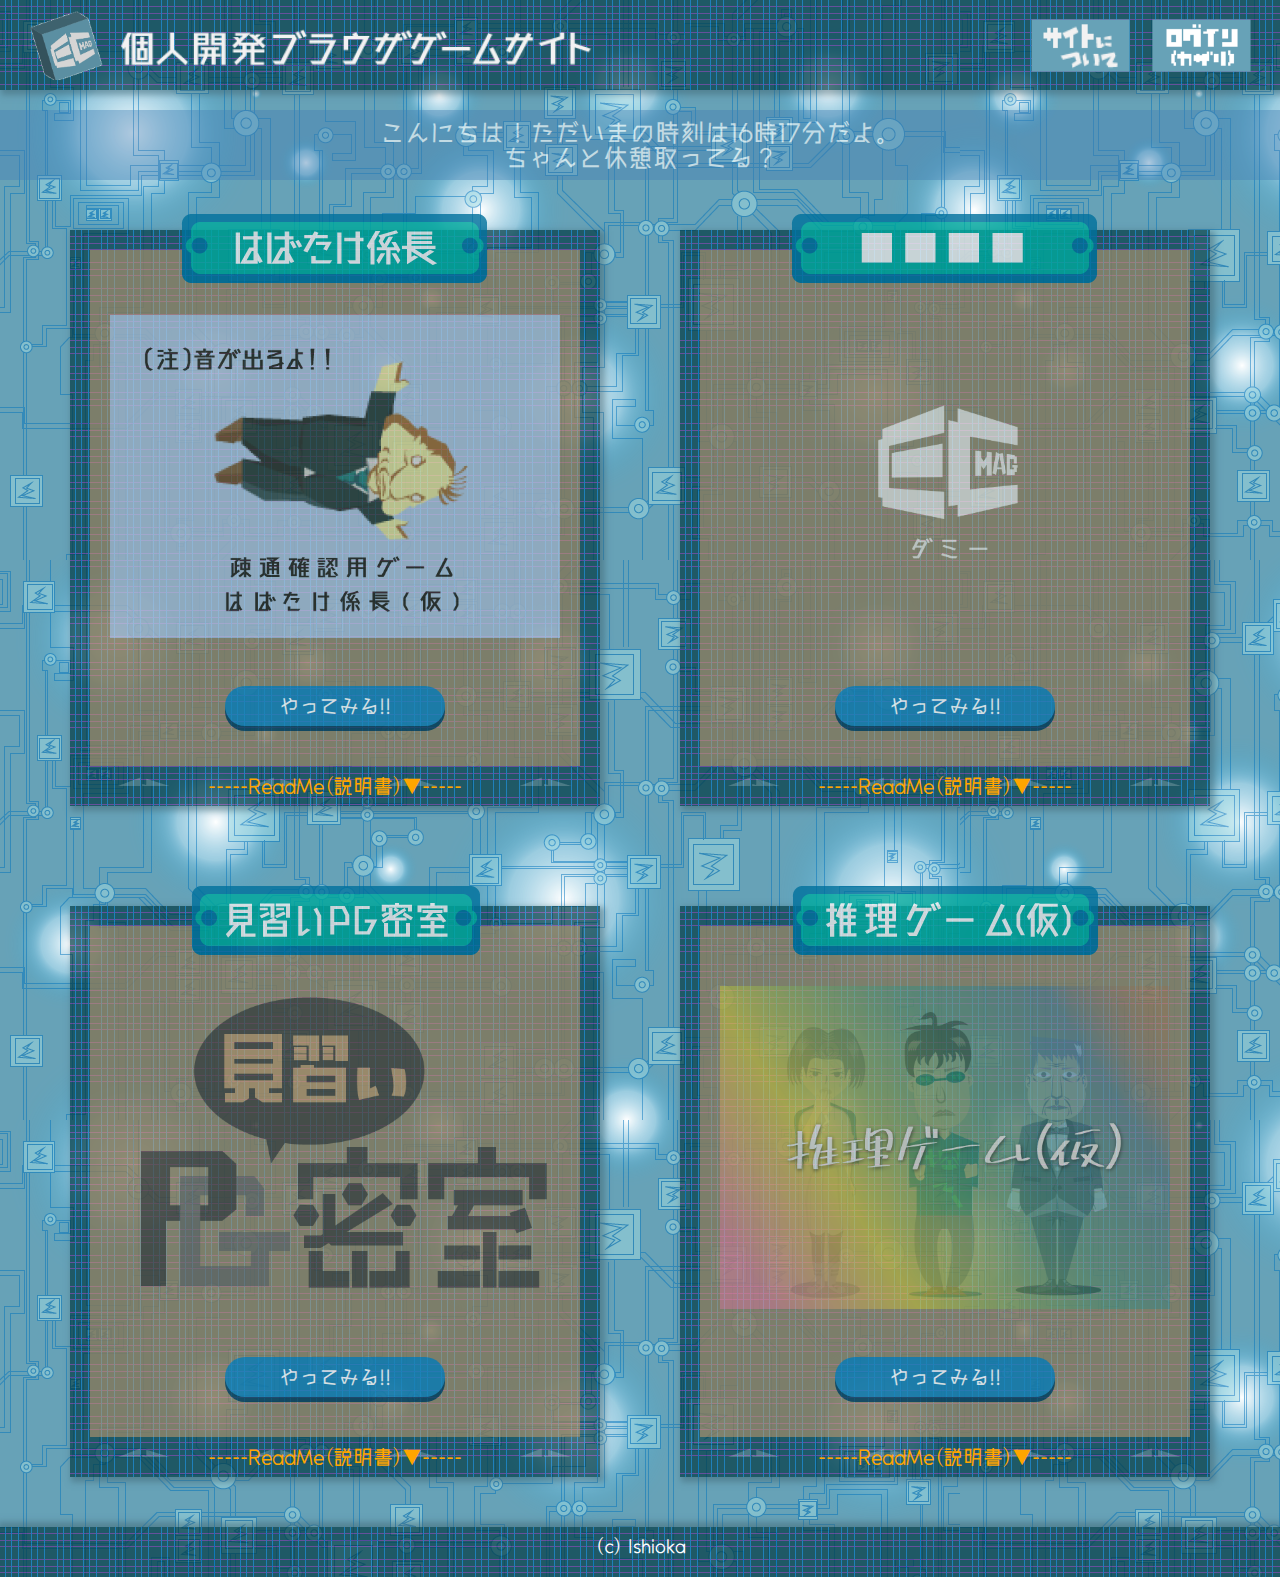
<file: index.html>
<!DOCTYPE html>
<html lang="ja" dir="ltr">
  <head>
    <!-- 文字コードの指定 -->
    <meta charset="utf-8">
    <!-- IEでも表示可能にする呪文。 -->
    <meta http-equiv="X-UA-Compatible" content="IE=edge">
    <!-- サイト製作者の名前 -->
    <meta name="author" content="IshiOka">
    <!-- タブに表示されるページ名 -->
    <title>E-EMAGE|個人開発ゲームサイト</title>
    <!-- 検索結果に表示される。サイト説明 -->
    <meta name="description" content="個人開発のノベルゲームの閲覧サイトです。
    完全無料で利用できます。ティラノスクリプトで作成しています。">
    <!-- タブに表示されるファビコン(画像) -->
    <link rel="shortcut icon" href="favicon.ico">
    <link rel="apple-touch-icon" href="apple-touch-icon.png" sizes="180x180">
    <link rel="icon" href="android-touch-icon.png" sizes="192x192">
    <!-- オーサムフォント読み込み -->
    <link rel="stylesheet" href="https://use.fontawesome.com/releases/v5.6.3/css/all.css">
    <!-- スタイルシート読み込み -->
    <link rel="stylesheet" href="css/style.css">
    <meta name="viewport" content="width=device-width,intial-scale=1.0">
    <!-- responsive.cssの読み込みviewportより下に表記すること -->
    <link rel="stylesheet" href="css/responsive1000.css">
    <link rel="stylesheet" href="css/responsive600.css">
    <script src="https://ajax.googleapis.com/ajax/libs/jquery/2.1.4/jquery.min.js"></script>
  </head>
  <body>
    <div class="body1">
      <div class="body2">
      <header>
        <div class="headrLeft">
          <a href="#"><img id="eemageT_logo" src="img/logo_3d_2.gif" alt="logo"></a>
          <img id="eemageT" src="img/sitetitile.png" alt="title">
          <img id="eemageT2" src="img/titleburauza2.png" alt="title">
        </div>
        <div class="headrRight">
          <img id="siteInfo" class="button" src="img/siteInfo.png" alt="siteInfo">
          <img id="loginDummy" class="button" src="img/loginkazari.png" alt="loginDummy">
          <img id="humberger" src="img/humberger.png" alt="humberger">
        </div>
      </header>
      <div class="headerUnderspace">
      </div>
      <div class="smartMenu">
        <p id="smartSiteInfo">当サイトについて</p>
        <p id="smartLoginDummy">ログイン(ダミー)</p>
      </div>
      <div id="people">おはよう
        <!-- <img id="peopleP" src="img/people.png" alt="人"> -->
      </div>
      <!-- ゲーム枠 -->
      <div id="login-modal" class="login-modal-wrapper">
        <div class="modal">
          <div id="login-form">
            <!-- 閉じるボタンはawesomeボタンで対応 -->
            <div class="return-btn">
              <i class="fas fa-times-circle"></i>
            </div>
            <h2>ログインは不要だよ!!</h2>
            <p>幅広いユーザーの皆様にご利用いただくため<br>ログイン不要でご利用いただけますよ!</p>
            <form action="#">
              <input class="form-control" type="text" placeholder="ここに文字を入れても">
              <input class="form-control" type="password" placeholder="特に意味はない">
            </form>
          </div>
        </div>
      </div>
      <div id="siteInfo-modal" class="login-modal-wrapper">
        <div class="modal">
          <div class="return-btn">
            <i class="fas fa-times-circle"></i>
          </div>
          <div id="siteInfo-setence">
            <h2>当サイトについて</h2>
            <p>ようこそ、いらっしゃいました!!<br>
              ここは低予算の個人開発<br>
              ブラウザゲームサイトです<br>
              拙い出来のゲームをどんどん作ってやろう！<br>
              そして暇つぶしにどんどん遊んでもらおう！<br>
              という、見栄を張らないスタイルで<br>
              日々色んなゲームツールを研究中です。<br>
              どうぞごゆっくり<br>
              </p>
          </div>
        </div>
      </div>

      <div class="caseX">
        <div class="frame1">
          <div class="frame2">
            <div class="container">
              <img class="subheading" src="img/habatakehead.png" alt="はばたけ係長">
              <div class="gameP3"></div>
              <a href="game/gameframe.html"><div class="startBtn btnMessage">
                やってみる!!
              </div></a>
            </div>
              <div class="instructions">
                <div class="readme">-----ReadMe(説明書)▼-----</div>
                <div class="readmeClose">-------閉じる▲-------</div>
                  <div class="Sentence">
                    <h1>ジャンル</h1>
                    <p>クリックゲーム</p>
                    <h1>ゲーム内容</h1>
                    <p>疎通確認用ゲーム<br>
                    クリックして係長をはばたかせ続けましょう</p>
                    <h1>あらすじ</h1>
                    <p>疎通確認用ゲームです<br>
                    たわいもないゲームです。たわいもないゲームです。<br>
                    たわいもないゲームです。たわいもないゲームです。<br>
                    たわいもないゲームです。たわいもないゲームです。<br>
                    たわいもないゲームです。たわいもないゲームです。</p>
                  </div>
              </div>
            </div>
        </div>
        <div class="frame1">
          <div class="frame2">
            <div class="container">
              <img class="subheading" src="img/dami_head.png" alt="ダミー">
              <div class="gameP4"></div>
              <a href="#"><div class="startBtn btnMessage">
                やってみる!!
              </div></a>
            </div>
              <div class="instructions">
                <div class="readme">-----ReadMe(説明書)▼-----</div>
                <div class="readmeClose">-------閉じる▲-------</div>
                <div class="Sentence">
                  <h1>ジャンル</h1>
                  <p>クリックゲーム</p>
                  <h1>ゲーム内容</h1>
                  <p>ダミーダミーダミー<br>
                  ダミーダミーダミーダミー</p>
                  <h1>あらすじ</h1>
                  <p>ダミーダミーダミー<br>
                  ダミーダミーダミーダミーダミーダミーダミーダミー<br>
                  ダミーダミーダミーダミーダミーダミーダミーダミー<br>
                  ダミーダミーダミーダミーダミーダミーダミーダミー<br>
                  ダミーダミーダミーダミーダミーダミーダミーダミー</p>
                </div>
            </div>
          </div>
        </div>
      </div>
      <div class="caseX">
        <div class="frame1">
          <div class="frame2">
            <div class="container">
              <img class="subheading" src="img/PG_title.png" alt="見習いPG密室">
              <div class="gameP"></div>
              <a href="https://ranpokogoro.github.io/pgLock/"><div class="startBtn btnMessage">
                やってみる!!
              </div></a>
            </div>
              <div class="instructions">
                <div class="readme">-----ReadMe(説明書)▼-----</div>
                <div class="readmeClose">-------閉じる▲-------</div>
                <div class="Sentence">
                  <h1>ジャンル</h1>
                  <p>ノベル＆クイズゲーム</p>
                  <h1>ゲーム内容</h1>
                  <p>主人公、東京子視点で繰り広げられる<br>
                  ノベル＆クイズゲームです。クイズはjavascriptの初歩的な内容です。</p>
                  <h1>あらすじ</h1>
                  <p>東京子(ひがしきょうこ)はPG教室に通い始めて早2週間。<br>
                  今日も気合を入れて教室にやってきたけれど、<br>
                  生徒と講師陣が謎の失踪を遂げていた…<br>
                </div>
            </div>
          </div>
        </div>
        <div class="frame1">
          <div class="frame2">
            <div class="container">
              <img class="subheading" src="img/suirigame.png" alt="推理ゲーム(仮)">
              <div class="gameP2"></div>
              <a href="#"><div class="startBtn btnMessage">
                やってみる!!
              </div></a>
            </div>
              <div class="instructions">
                <div class="readme">-----ReadMe(説明書)▼-----</div>
                <div class="readmeClose">-------閉じる▲-------</div>
                <div class="Sentence">
                  <h1>ジャンル</h1>
                  <p>推理ノベルゲーム</p>
                  <h1>ゲーム内容</h1>
                  <p>条件分岐の複数ゲームオーバー画面の作成中<br>
                  開発中...開発中...開発中...開発中...開発中..</p>
                  <h1>あらすじ</h1>
                  <p>開発中...開発中...開発中...開発中...開発中...開発中...<br>
                  開発中...開発中...開発中...開発中...開発中...開発中...<br>
                  開発中...開発中...開発中...開発中...開発中...開発中...<br>
                  開発中...開発中...開発中...開発中...開発中...開発中...<br>
                  開発中...開発中...開発中...開発中...開発中...開発中...</p>
                </div>
              </div>
          </div>
        </div>
      </div>
      <footer>
        <p>(c) Ishioka</p>
      </footer>
    </div>
  </div>
  <script src="js/jQ.js"></script>
  </body>
</html>
</file>
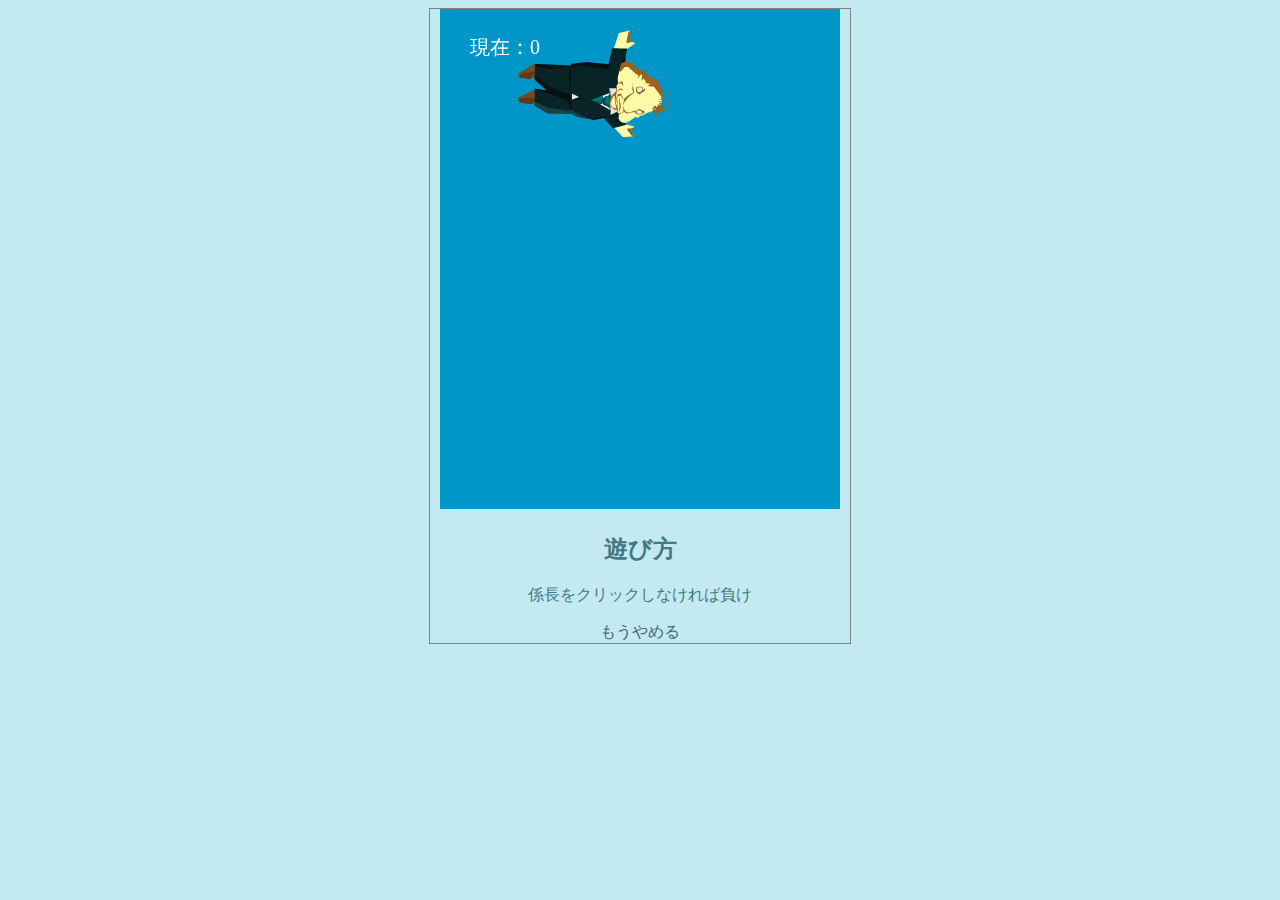
<file: game/gameframe.html>
﻿<!DOCTYPE html PUBLIC "-//W3C//DTD HTML 4.01//EN" "http://www.w3.org/TR/html4/strict.dtd">
<html lang="ja">
<head>
<meta charset="utf-8">
<meta name="viewport" content="width=500px,user-scalable=no">
<meta name="apple-mobile-web-app-capable" content="yes">
<meta name="apple-mobile-web-app-status-bar-style" content="black-translucent">
<title>頑張れニュウドウカジカ係長</title>


<style type="text/css">
a:link{text-decoration: none; color:#45667a;}

body {
    background-color:#c2eaf0;
    color: #467880;

}
</style>

</head>

<body>

<center>
<div style="border:1px solid gray; width:420px;">

<iframe src="game.html" width=" 400" height="500" scrolling="no" marginwidth="0" marginheight="0" frameborder="0" style="border:none;"></iframe>

<h2>遊び方</h2>
<p>係長をクリックしなければ負け</p>
<!-- <h2></h2>
<a href="http://～～～～">借りたところを書く</a><br> -->

<a href="../index.html">もうやめる</a>
</div>
</center>
</body>
</html>
</file>
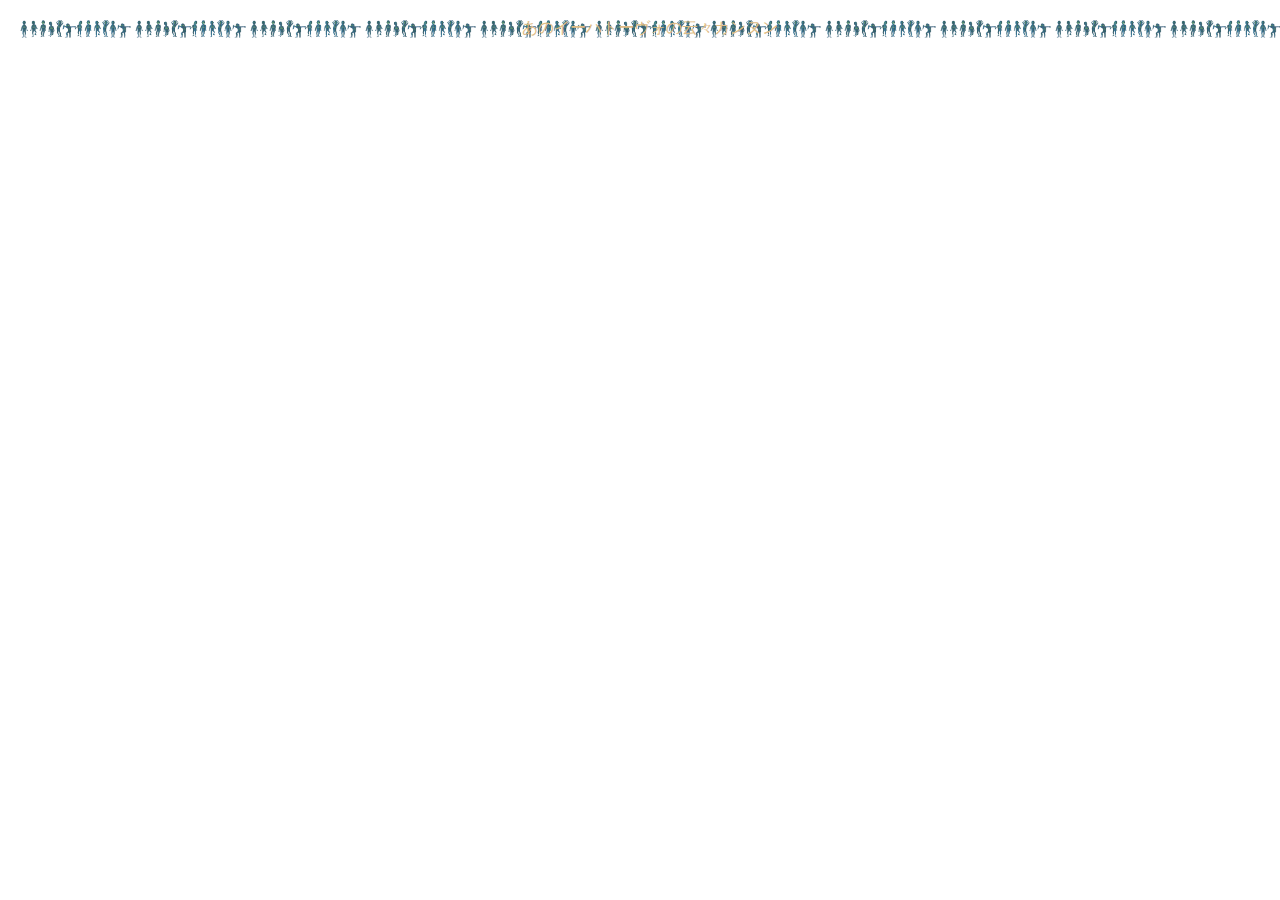
<file: other/tekito.html>
<!DOCTYPE html>
<html lang="ja" dir="ltr">
  <head>
    <meta charset="utf-8">
    <title></title>
    <link rel="stylesheet" href="asobi.css">
    <script type="text/javascript" src="hoge.js"></script>
  </head>
  <body>
    <div class="wrapper">
      <div class="peace1">
        <p>あのイーハトーヴォの云々カンヌン</p>
      </div>
    </div>
  </body>
</html>
</file>
<file: css/style.css>
@font-face {
	font-family: 'Makinas-4-Flat';
	src: url(../ff/Makinas-4-Flat.otf);
}
body {
  font-family: 'Makinas-4-Flat';
  src: url(../ff/Makinas-4-Flat.otf);
  background-color: #67A2B7;
  margin: 0px;
}
.body1 {
	background-repeat: repeat;
	background-image: url(../img/light.png);
	animation: bg-slider1 30s linear infinite;
	margin: 0px;
}
/* @keyframes 変数名で上記のアニメーションを設定 */
@keyframes bg-slider1 {
	from { background-position: 0 0;
  }
    to { background-position: -3500px 1000px;
     }
}
  .body2 {
		background-repeat: repeat;
    background-image: url(../img/sitebody_code_wide.png);
		animation: bg-slider2 50s linear infinite;
    margin: 0px;
  }
	@keyframes bg-slider2 {
		from { background-position: 0 0;
		}
		to { background-position: 1000px 0px;
		}
	}
  .button {
    height: 70px;
    cursor: pointer;
    padding: 0;
    margin: 0;
  }
  .button:hover {
    /* transition: 対象 時間;でアニメーション */
    transition: all 1.5s;
    opacity: 0.6;
    background-color: rgba(0, 255, 255, 0.5);
  }
  header {
    background-image: url(../img/backcolor.png);
    height: 70px;
    padding: 10px;
    width: 100%;
    display: flex;
    justify-content: space-between;
    position: fixed;
    top: 0;
    z-index: 10;
    /* box-shadow: 3px 3px 6px -2px #555,
    3px 3px 8px rgba(255,255,255,0.8) inset; */
    /* box-shadow: 左右の向きpx  上下の向きpx ぼかしpx 広がりpx 色 内側指定; */
    box-shadow: 3px 3px 6px 2px rgba(64,101,115,0.5);
  }
  #humberger {
    display: none;
  }
  #eemageT_logo {
    height: 70px;
  }
  #eemageT_logo:hover{
    transition: 0.5s;
    opacity: 0.5;
  }
  .headrLeft {
    height: 60px;
    margin-left: 20px;
    float: left;
  }
  .headrRight {
    height: 50px;
    margin-right:30px;
  }
  .headerUnderspace {
    height: 110px;
  }
	#people {
		text-align: center;
    color: white;
    font-size: 25px;
    background-color: rgba(70,130,180,0.7);
		padding: 10px;
    display: none;
		cursor: pointer;
	}
	#people:hover {
		opacity: 0.7;
	}
	/* ここから改修 */
	.smartMenu {
		text-align: right;
		width: 150px;
		margin: 0 0 0 auto;
		display: none;
	}
	#smartSiteInfo{
		background-image: url(../img/backcolor.png);
		text-align: right;
		color: white;
		padding: 10px 10px;
		font-size: 15px;
	}
	#smartLoginDummy{
		background-image: url(../img/backcolor.png);
		text-align: right;
		color: white;
		padding: 10px 10px;
		font-size: 15px;
	}

	#smartSiteInfo:hover{
		opacity: 0.5;
		cursor: pointer;
	}
	#smartLoginDummy:hover{
		opacity: 0.5;
		cursor: pointer;
	}

	.login-modal-wrapper {
	  position: fixed;
	  top: 0;
	  right: 0;
	  bottom: 0;
	  left: 0;
	  background-color: rgba(255, 255, 255, 0.6);
	  z-index: 100;
	  display: none;
	}

	.modal {
	  position: absolute;
	  top: 20%;
	  left: 34%;
	  background-image: url(../img/backcolor.png);
	  padding: 20px 0 40px;
	  border-radius: 30px;
	  width: 450px;
	  height: auto;
	  text-align: center;
	}
	#siteInfo-modal {

	}
	#siteInfo-modal h2 {
		color: rgba(255, 241, 82);
		letter-spacing: 1px;
		margin-bottom: 19px;
	}
	#siteInfo-modal p {
		color: rgba(255, 255, 255);
	  letter-spacing: 1px;
	  margin-bottom: 30px;
	}
	#login-form {
	  width: 100%;
	}

	#login-form h2 {
	  color: rgba(255, 241, 82);
	  letter-spacing: 1px;
	  margin-bottom: 19px;
	}
#login-form p {
	  color: rgba(255, 255, 255);
	  letter-spacing: 1px;
	  margin-bottom: 30px;
	}

	#login-form input {
	  width: 320px;
	  margin-bottom: 20px;
	  font-size: 12px;
	  padding: 12px 12px;
	  border: 1px solid #d0d5d8;
	  border-radius: 5px;
	}

	.return-btn {
		text-align: right;
		position: relative;
		right: 20px;
	  color: white;
	  cursor: pointer;
		font-size: 30px;
	}
	.return-btn:hover {
	  color: rgba(255, 241, 82);
	}
	/* ここまで改修 */

  .caseX{
    display: flex;
    justify-content: center;
    margin: 0px 30px;
  }
  .frame1{
    padding: 0px;
    margin: 30px 20px;
    flex-basis: 50%;
  }
  .frame2 {
    text-align: center;
    background-image: url(../img/backcolor.png);
    /* background-image: url(../img/Eemage_logo_back.png); */
    padding: 20px 20px;
    margin: 20px;
    box-shadow: 3px 3px 6px 2px rgba(64,101,115,0.5);
    flex-basis: 50%;
  }
  .subheading {
    /* positon: relativeで実際に表示される位置より相対的な
    指定距離だけ移動した位置に表示出来る。 */
    position: relative;
    bottom: 40px;
  }
  .container {
    background-color: rgb(198, 156, 109, 0.7);
    opacity: 80%;
    text-align: center;
  }
  .gameP {
    text-align: center;
    height: 300px;
    background-image: url(../img/dasyutu.png);
    background-position: center center;
    background-size: contain;
    background-repeat: no-repeat;
    position: relative;
    bottom: 40px;
    padding: 20px;
    margin: 20px;
		display: none;
    flex-basis: 100%;
  }
  .gameP2 {
    text-align: center;
    height: 300px;
    background-image: url(../img/suirigameKari.png);
    background-position: center center;
    background-size: contain;
    background-repeat: no-repeat;
    position: relative;
    bottom: 40px;
    padding: 20px;
    margin: 20px;
		display: none;
    flex-basis: 100%;
  }
  .gameP3 {
    text-align: center;
    height: 300px;
    background-image: url(../img/gemeframe_kakarityo.png);
    background-position: center center;
    background-size: contain;
    background-repeat: no-repeat;
    position: relative;
    bottom: 40px;
    padding: 20px;
    margin: 20px;
		display: none;
    flex-basis: 100%;
  }
  .gameP4 {
    text-align: center;
    height: 300px;
    background-image: url(../img/gemeframe_dami.png);
    background-position: center center;
    background-size: contain;
    background-repeat: no-repeat;
    position: relative;
    bottom: 40px;
    padding: 20px;
    margin: 20px;
		display: none;
    flex-basis: 100%;
  }
  .startBtn {
    width: 200px;
    font-size: 20px;
    background-color: rgba(28, 132, 184, 1);
    position: relative;
    bottom: 30px;
    text-align: center;
    margin: 0px;
    padding: 10px;
    border-radius: 40px;
    display: inline-block;
    cursor: pointer;
    box-shadow: 0px 5px rgba(15, 69, 97, 1);
  }
  .startBtn:hover {
    transition: all 0.5s;
    background-color: rgba(247, 161, 62, 1);
    box-shadow: 0px 5px rgba(156, 102, 40, 1);
  }
  .startBtn:active{
    box-shadow: none;
    position: relative;
    bottom: 20px;
  }

  .btnMessage {
    color: white;
    text-align: center;
    margin: 10px;
    padding: 10px;
  }
  .instructions {
    background-image: url(../img/Eemage_logo_back.png);
    background-repeat: repeat;
  }
	.readme {
		color: #FFA500;
		font-size: 20px;
		position: relative;
		top: 10px;
		cursor: pointer;
	}
	.readme:hover {
		opacity: 0.5;
	}
	.readmeClose {
		color: #FFA500;
		font-size: 20px;
		position: relative;
		top: 10px;
		cursor: pointer;
		display: none;
	}
	.readmeClose:hover {
		opacity: 0.5;
	}
  .Sentence {
    color: white;
    text-align: left;
    margin-top: 10px;
		display:none;
  }


  h1 {
    font-size: 22px;
    margin: 5px;
    margin-bottom: 0px;
    margin-left: 0px;
    color: #FFA500;
  }

  #eemageT {
    height: 65px;
    display: inline;
  }
  #eemageT2 {
    display: none;
  }

  p {
    font-size: 18px;
    margin: 0px;
  }

  footer {
    height:50px;
    background-image: url(../img/backcolor.png);
    box-shadow: 0px -3px 6px 2px rgba(64,101,115,0.5);
    color: white;
    text-align: center;
  }

  footer p {
    position: relative;
    top: 10px;
  }
  /* 下記は、メディアクエリという画面サイズによってcssを変更する表記。
  メディアクエリは、@media() {}と表記。@media()の()内の;は入れない。
  既存のcssの下に表記しないと反応しない認識。 */
  /* htmlにてviewport設定しないとスマホとタブレット上で
  正しく機能しないので注意 */


/* *{}ですべての要素に適用されるcssが指定可能今回は使わないが・・・ */
  /* * {
    box-sizing: border-box;
  } */
</file>
<file: css/responsive1000.css>
@media (max-width: 1000px) {
  header {
    background-image: url(../img/backcolor.png);
    height: 50px;
    padding: 10px;
    width: 100%;
    display: flex;
    justify-content: space-between;
    position: fixed;
    top: 0;
    z-index: 10;
    /* box-shadow: 3px 3px 6px -2px #555,
    3px 3px 8px rgba(255,255,255,0.8) inset; */
    /* box-shadow: 左右の向きpx  上下の向きpx ぼかしpx 広がりpx 色 内側指定; */
    box-shadow: 3px 3px 6px 2px rgba(64,101,115,0.5);
  }
  #eemageT_logo {
    height: 55px;
  }
  #people {
    text-align: center;
    color: white;
    font-size: 20px;
    background-color: rgba(70,130,180,0.7);
    position: relative;
    top: 20px;
    margin-bottom: 10px;
    display: none;
  }
  .button {
    position: relative;
    top: 0px;
    height: 50px;
    cursor: pointer;
    padding: 0;
    margin: 0;
  }
  .headerUnderspace {
    height: 70px;
  }
  #peopleP {
    width: 80%;
    position: relative;
    top:20px;
  }
  .caseX{
    display: inline;
    margin: 0px 20px;
  }
  .frame1{
    padding: 5px;
    margin: 0px 20px;
  }
  h1{
    font-size: 17px;
    margin: 5px;
    margin-bottom: 5px;
    margin-left: 0px;
  }
  p {
    font-size: 12px;
    margin: 0px;
  }
  .subheading {
    /* positon: relativeで実際に表示される位置より相対的な
    指定距離だけ移動した位置に表示出来る。 */
    position: relative;
    bottom: 40px;
    width: 200px;
  }
  #eemageT {
    height: 40px;
    position: relative;
    bottom: 10px;
  }
  #eemageT2 {
    display: none;
  }
  .container {
    background-color: rgb(198, 156, 109, 0.7);
    opacity: 80%;
    text-align: center;
  }
  .gameP {
    text-align: center;
    height: 300px;
    background-image: url(../img/dasyutu.png);
    background-position: center center;
    background-size: contain;
    background-repeat: no-repeat;
    position: relative;
    bottom: 40px;
    padding: 10px;
    padding-bottom: 0px;
    margin: 10px;
    margin-bottom: 0px;
    flex-basis: 100%;
  }
  .gameP2 {
    text-align: center;
    height: 300px;
    background-image: url(../img/suirigameKari.png);
    background-position: center center;
    background-size: contain;
    background-repeat: no-repeat;
    position: relative;
    bottom: 40px;
    padding: 10px;
    padding-bottom: 0px;
    margin: 10px;
    margin-bottom: 0px;
    flex-basis: 100%;
  }
  .gameP3 {
    text-align: center;
    height: 300px;
    background-image: url(../img/gemeframe_kakarityo.png);
    background-position: center center;
    background-size: contain;
    background-repeat: no-repeat;
    position: relative;
    bottom: 40px;
    padding: 10px;
    padding-bottom: 0px;
    margin: 10px;
    margin-bottom: 0px;
    flex-basis: 100%;
  }
  .gameP4 {
    text-align: center;
    height: 300px;
    background-image: url(../img/gemeframe_dami.png);
    background-position: center center;
    background-size: contain;
    background-repeat: no-repeat;
    position: relative;
    bottom: 40px;
    padding: 10px;
    padding-bottom: 0px;
    margin: 10px;
    margin-bottom: 0px;
    flex-basis: 100%;
  }
  .startBtn {
    height: 20px;
    font-size: 20px;
    background-color: rgba(28, 132, 184, 1);
    position: relative;
    bottom: 30px;
    text-align: center;
    margin: 10px;
    margin-bottom: 0px;
    padding: 10px;
    border-radius: 40px;
    display: inline-block;
    cursor: pointer;
    box-shadow: 0px 5px rgba(15, 69, 97, 1);
  }
</file>
<file: css/responsive600.css>
@media (max-width: 600px) {
  header {
    background-image: url(../img/backcolor.png);
    height: 50px;
    padding: 10px;
    width: 100%;
    display: flex;
    justify-content: space-between;
    position: fixed;
    top: 0;
    z-index: 10;
    /* box-shadow: 3px 3px 6px -2px #555,
    3px 3px 8px rgba(255,255,255,0.8) inset; */
    /* box-shadow: 左右の向きpx  上下の向きpx ぼかしpx 広がりpx 色 内側指定; */
    box-shadow: 3px 3px 6px 2px rgba(64,101,115,0.5);
  }
  #humberger {
    display: flex;
    height: 25px;
    position: relative;
    top:15px;
    cursor: pointer;
  }
  #humberger:hover {
    opacity: 0.5;
  }
  #eemageT_logo {
    height: 50px;
  }
  #people {
    text-align: center;
    color: white;
    font-size: 13px;
    background-color: rgba(70,130,180,0.7);
    position: relative;
    top: 15px;
    display: none;
    padding: 5px;
  }
  .button {
    display: none;
  }
  .headerUnderspace {
    height: 70px;
  }
  .login-modal-wrapper {
    position: fixed;
    top: 0;
    right: 0;
    bottom: 0;
    left: 0;
    width: 100%;
    background-color: rgba(255, 255, 255, 0.6);
    z-index: 150;
    display: none;
  }
  .caseX{
    display: inline;
    margin: 0px 20px;
  }
  .frame1{
    padding: 5px;
    margin: 0px 20px;
  }
  h1{
    font-size: 17px;
    margin: 5px;
    margin-bottom: 5px;
    margin-left: 0px;

  }
  p {
    font-size: 12px;
    margin: 0px;
  }
  .subheading {
    /* positon: relativeで実際に表示される位置より相対的な
    指定距離だけ移動した位置に表示出来る。 */
    position: relative;
    bottom: 40px;
    width: 200px;
  }
  .readme {
    font-size: 20px;
    position: relative;
    top: 5px;
  }
  .readmeClose {
    font-size: 20px;
    position: relative;
    top: 5px;
  }
  #eemageT {
    display: none;
  }
  #eemageT2 {
    display: inline;
    height: 45px;
    position: relative;
    bottom: 3px;
  }
  .container {
    background-color: rgb(198, 156, 109, 0.7);
    opacity: 80%;
    text-align: center;
  }
  .gameP {
    text-align: center;
    height: 200px;
    background-image: url(../img/dasyutu.png);
    background-position: center center;
    background-size: contain;
    background-repeat: no-repeat;
    position: relative;
    bottom: 40px;
    padding: 10px;
    padding-bottom: 0px;
    margin: 10px;
    margin-bottom: 0px;
    flex-basis: 100%;
  }
  .gameP2 {
    text-align: center;
    height: 200px;
    background-image: url(../img/suirigameKari.png);
    background-position: center center;
    background-size: contain;
    background-repeat: no-repeat;
    position: relative;
    bottom: 40px;
    padding: 10px;
    padding-bottom: 0px;
    margin: 10px;
    margin-bottom: 0px;
    flex-basis: 100%;
  }
  .gameP3 {
    text-align: center;
    height: 200px;
    background-image: url(../img/gemeframe_kakarityo.png);
    background-position: center center;
    background-size: contain;
    background-repeat: no-repeat;
    position: relative;
    bottom: 40px;
    padding: 10px;
    padding-bottom: 0px;
    margin: 10px;
    margin-bottom: 0px;
    flex-basis: 100%;
  }
  .gameP4 {
    text-align: center;
    height: 200px;
    background-image: url(../img/gemeframe_dami.png);
    background-position: center center;
    background-size: contain;
    background-repeat: no-repeat;
    position: relative;
    bottom: 40px;
    padding: 10px;
    padding-bottom: 0px;
    margin: 10px;
    margin-bottom: 0px;
    flex-basis: 100%;
  }
  .startBtn {
    height: 20px;
    font-size: 20px;
    background-color: rgba(28, 132, 184, 1);
    position: relative;
    bottom: 30px;
    text-align: center;
    margin: 10px;
    margin-bottom: 0px;
    padding: 10px;
    border-radius: 40px;
    display: inline-block;
    cursor: pointer;
    box-shadow: 0px 5px rgba(15, 69, 97, 1);
  }
</file>
<file: other/asobi.css>
p {
  color: #e0bc84;
  padding: 0px;
  margin: 0px;
}
.wrapper {
}
.peace1 {
  float: left;
  background-image: url("../img/people.png");
  background-repeat: repeat;
  background-size: contain;
  /* この下の表記個人的に重要。一定期間縮めたあとレイアウト固定となる。 */
  min-width: 1000px;
  width: 100%;
  margin: 10px;
  margin-right: 30px;
  padding-right: 10px;
  text-align: center;
}

@media(max-width: 500px) {
  .peace1 {
    /* 下記はフロート解除の呪文 */
    clear: left;
  }
}
</file>
